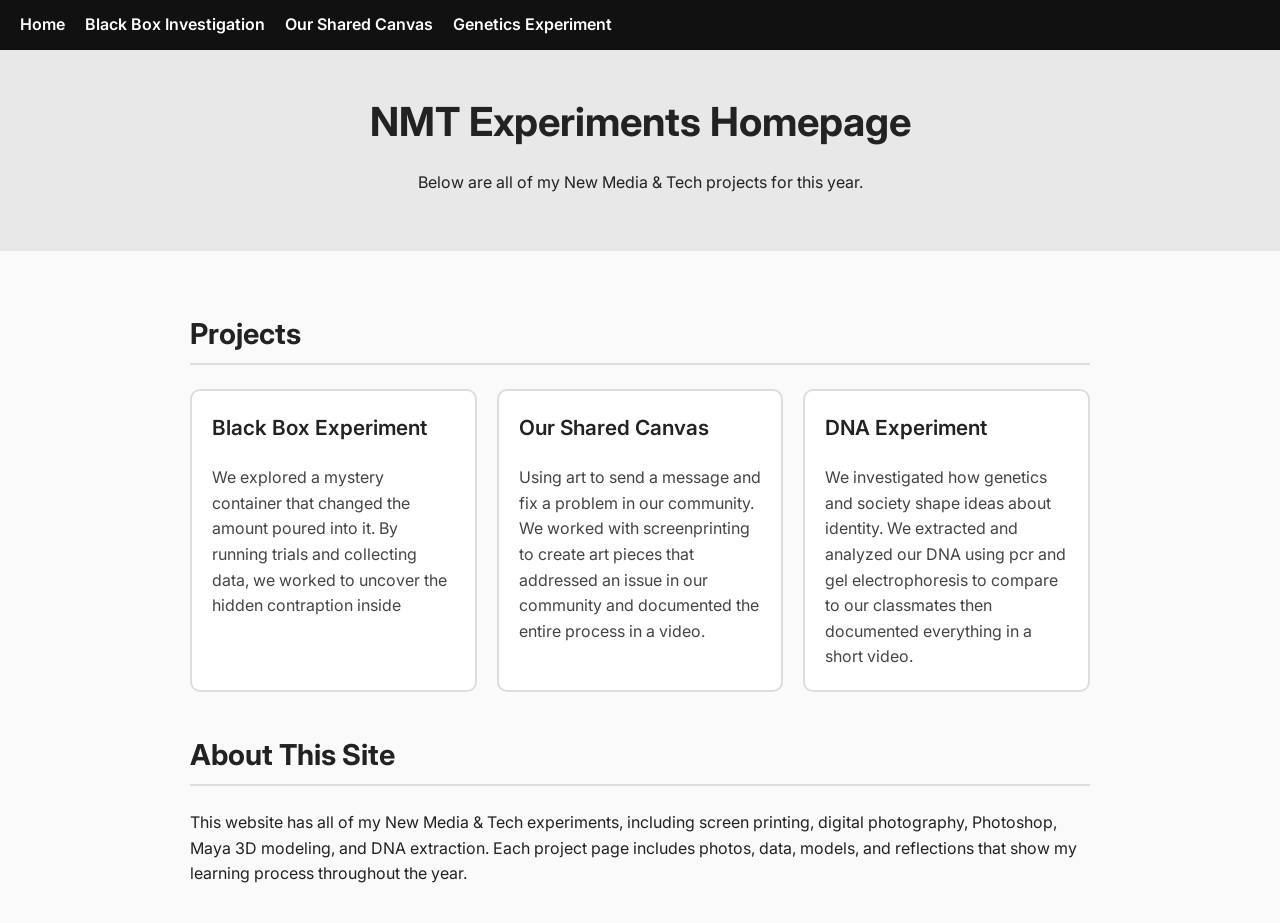
<file: index.html>
<!DOCTYPE html>
<html lang="en">
<head>
  <meta charset="UTF-8">
  <title>NMT Experiments Homepage</title>
  <link rel="icon" type="image/png" href="/images/Spidermanicon.png">
  <meta name="viewport" content="width=device-width, initial-scale=1">

  <link rel="preconnect" href="https://fonts.googleapis.com">
  <link rel="preconnect" href="https://fonts.gstatic.com" crossorigin>
  <link href="https://fonts.googleapis.com/css2?family=Inter:wght@300;400;600;700&display=swap" rel="stylesheet">

  <link rel="stylesheet" href="style.css">
</head>

<body>

<nav class="navbar">
  <ul>
    <li><a href="index.html" class="active">Home</a></li>
    <li><a href="BlackBox.html">Black Box Investigation</a></li>
    <li><a href="screenprint.html">Our Shared Canvas</a></li>
    <li><a href="DNA-Experiment.html">Genetics Experiment</a></li>
  </ul>
</nav>

<header class="hero">
  <h1>NMT Experiments Homepage</h1>
  <p>Below are all of my New Media & Tech projects for this year.</p>
</header>

<main class="content">


  <h2>Projects</h2>

  <div class="card-grid">

    <a class="card" href="/BlackBox.html">
      <h3>Black Box Experiment</h3>
      <p>We explored a mystery container that changed the amount poured into it. By running trials and collecting data, we worked to uncover the hidden contraption inside</p>
    </a>

    <a class="card" href="/screenprint.html">
      <h3>Our Shared Canvas</h3>
      <p>Using art to send a message and fix a problem in our community. We worked with screenprinting to create art pieces that addressed an issue in our community and documented the entire process in a video.</p>
    </a>

    <a class="card" href="/DNA-Experiment.html">
      <h3>DNA Experiment</h3>
      <p>We investigated how genetics and society shape ideas about identity. We extracted and analyzed our DNA using pcr and gel electrophoresis to compare to our classmates then documented everything in a short video.</p>
    </a>

  </div>
  <h2>About This Site</h2>
  <p>
    This website has all of my New Media & Tech experiments, including screen printing,
    digital photography, Photoshop, Maya 3D modeling, and DNA extraction. Each project page
    includes photos, data, models, and reflections that show my learning process throughout the year.
  </p>

</main>

</body>
</html>
</file>
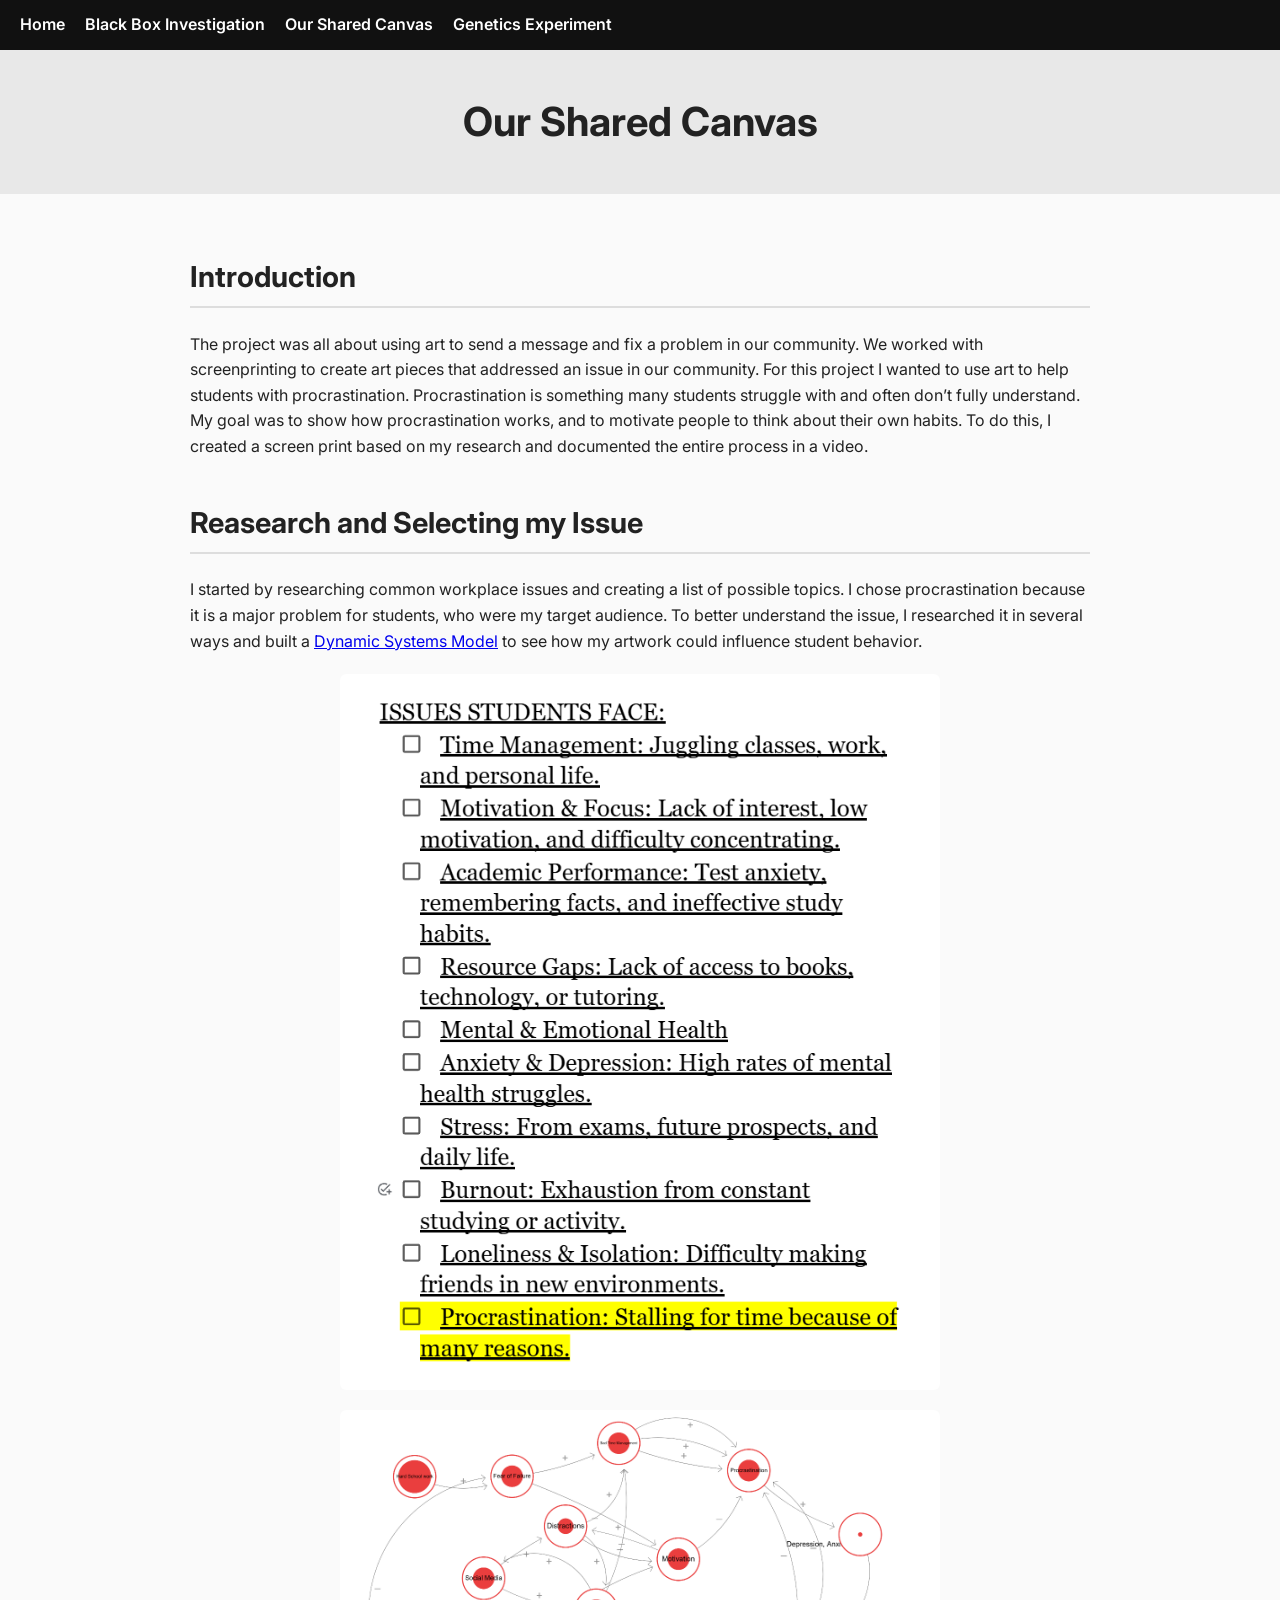
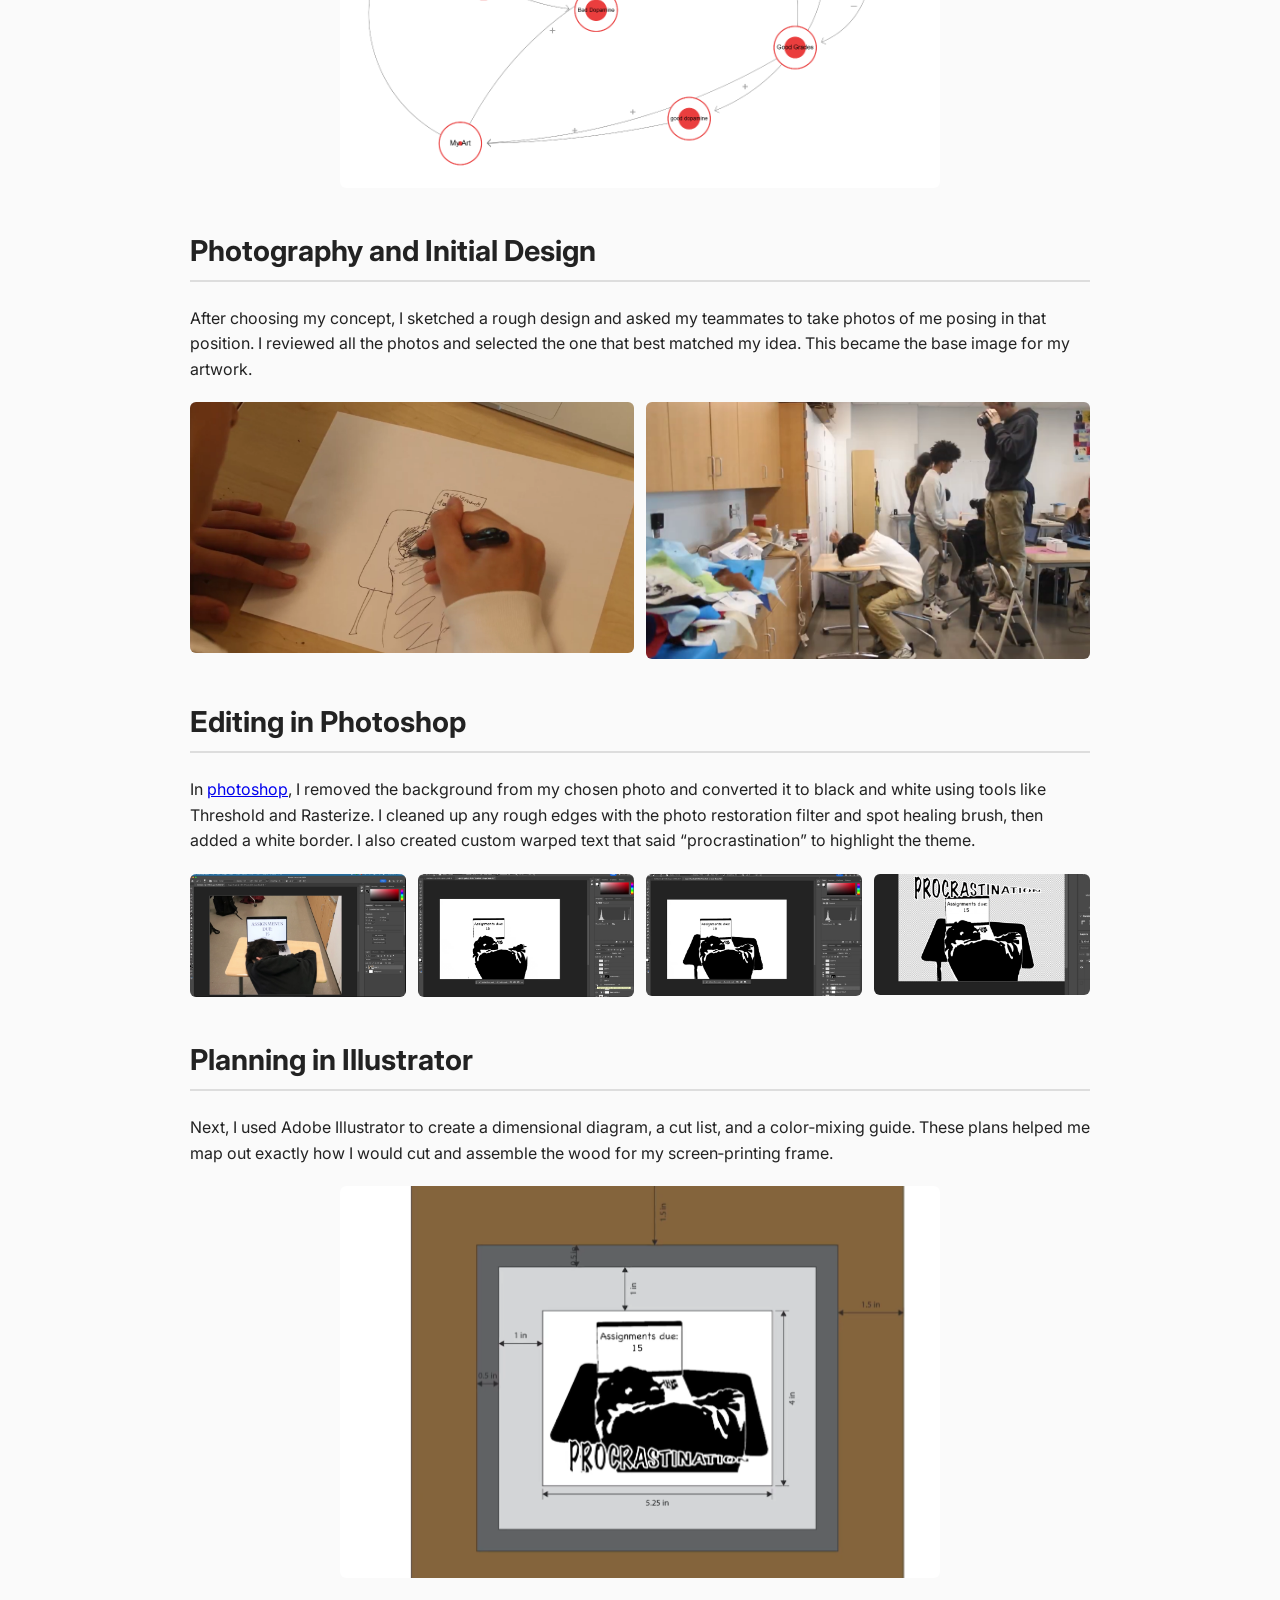
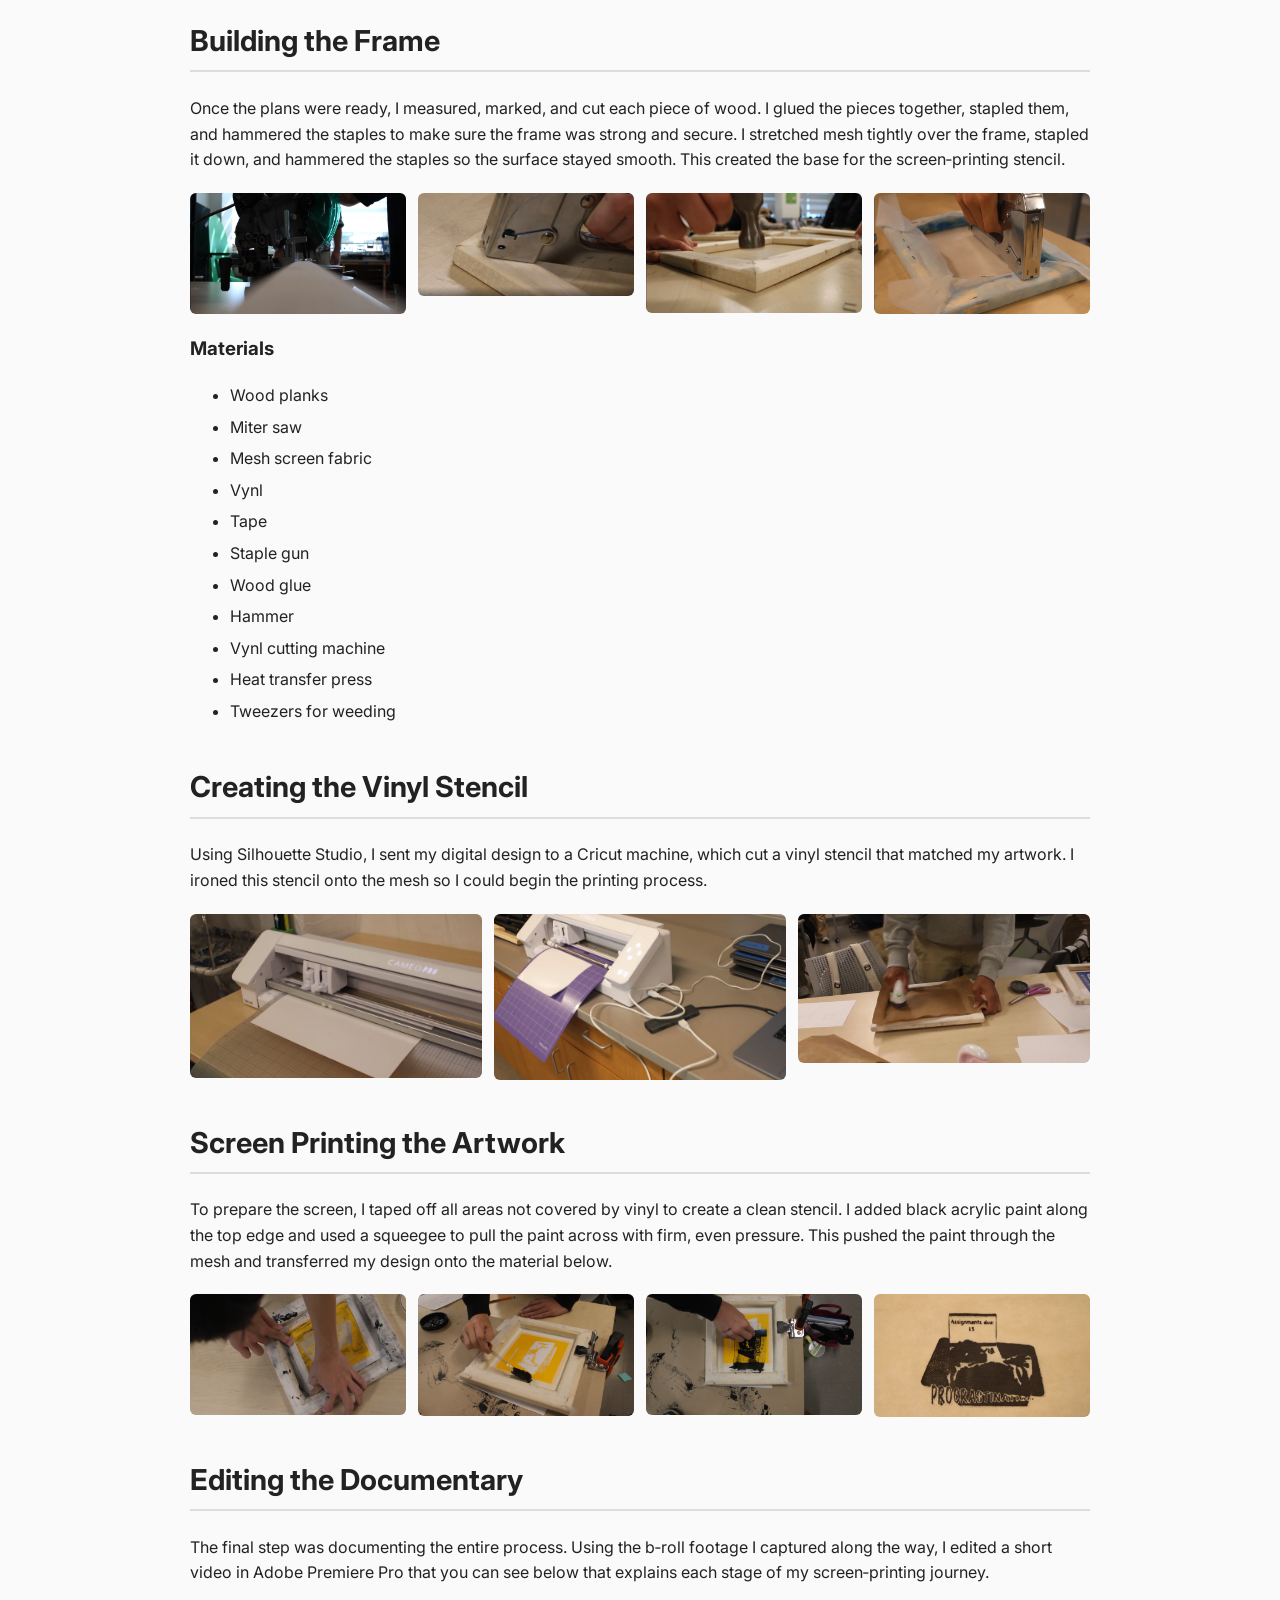
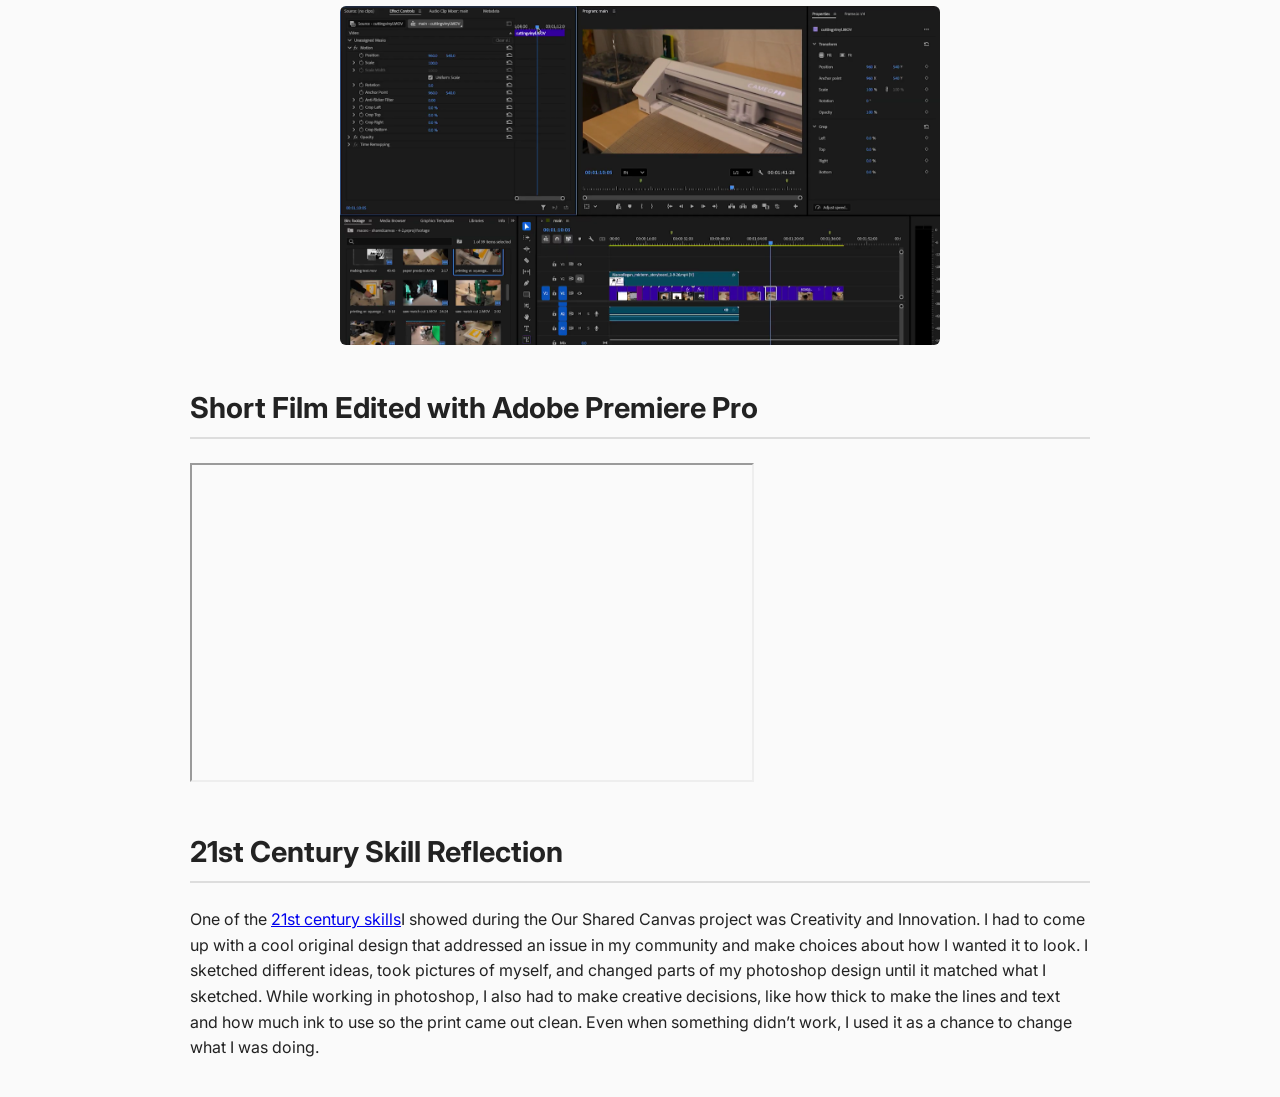
<file: screenprint.html>
<!DOCTYPE html>
<html lang="en">
<head>
  <meta charset="UTF-8">
  <link rel="icon" type="image/png" href="/images/Spidermanicon.png">
  <title>Our Shared Canvas</title>
  <meta name="viewport" content="width=device-width, initial-scale=1">
  <link rel="preconnect" href="https://fonts.googleapis.com">
  <link rel="preconnect" href="https://fonts.gstatic.com" crossorigin>
  <link href="https://fonts.googleapis.com/css2?family=Inter:wght@300;400;600;700&display=swap" rel="stylesheet">
  <link rel="stylesheet" href="style.css">
</head>

<body>
<nav class="navbar">
  <ul>
    <li><a href="index.html">Home</a></li>
    <li><a href="/BlackBox.html">Black Box Investigation</a></li>
    <li><a href="/screenprint.html">Our Shared Canvas</a></li>
    <li><a href="/DNA-Experiment.html">Genetics Experiment</a></li>
  </ul>
</nav>


<header class="hero">
  <h1>Our Shared Canvas</h1>
</header>

<main class="content">

 
  <h2>Introduction</h2>
  <p>
   The project was all about using art to send a message and fix a problem in our community. We worked with screenprinting to create art pieces that addressed an issue in our community. For this project I wanted to use art to help students with procrastination. Procrastination is something many students struggle with and often don’t fully understand. My goal was to show how procrastination works, and to motivate people to think about their own habits. To do this, I created a screen print based on my research and documented the entire process in a video. 
  </p>
 

 
  <h2>Reasearch and Selecting my Issue</h2>
  <p>
    I started by researching common workplace issues and creating a list of possible topics. I chose procrastination because it is a major problem for students, who were my target audience. To better understand the issue, I researched it in several ways and built a <a href="https://ncase.me/loopy/v1.1/?data=[[[3,187,1005,0,%22My%2520Art%22,0],[4,1000,790,0.5,%22Good%2520Grades%22,0],[5,303,572,0.5,%22Social%2520Media%22,0],[7,307,153,0.83,%22Hard%2520School%2520work%22,0],[8,613,218,0.5,%22Fear%2520of%2520Failure%22,0],[9,565,426,0.33,%22Distractions%22,0],[10,946,490,0.5,%22Motivation%22,0],[11,968,240,0.5,%22Bad%2520Time%2520Management%22,0],[12,1217,346,0.5,%22Procrastination%22,0],[16,1504,464,0,%22%2520%22,0],[17,510,554,0.5,%22Bad%2520Dopamine%22,0],[18,800,935,0.5,%22good%2520dopamine%22,0]],[[11,12,-17,1,0],[10,12,-38,-1,0],[8,11,-15,1,0],[8,10,16,-1,0],[9,10,-38,-1,0],[9,11,-74,1,0],[5,9,9,1,0],[7,8,-33,1,0],[3,8,326,-1,0],[3,10,91,1,0],[4,12,-52,-1,0],[12,16,-27,1,0],[16,4,102,-1,0],[11,12,46,1,0],[11,12,106,1,0],[4,12,-137,-1,0],[4,3,68,1,0],[5,17,-24,1,0],[17,11,-48,1,0],[4,18,33,1,0],[18,3,19,1,0],[17,5,-111,1,0],[10,9,-14,-1,0],[9,17,65,1,0]],[[1504,563,%22Depression%252C%2520Anxiety%2520etc%22]],18%5D">Dynamic Systems Model</a> to see how my artwork could influence student behavior.
  </p>
<img class="image-large" src="images/Screenshot 2026-06-17 175943.png" alt="List of issues">
<img class="image-large" src="images/Screenshot 2026-06-17 181839.png" alt="Dynamic systems model">

  <h2>Photography and Initial Design</h2>
  <p>
    After choosing my concept, I sketched a rough design and asked my teammates to take photos of me posing in that position. I reviewed all the photos and selected the one that best matched my idea. This became the base image for my artwork.
  </p>
<div class="photo-grid">
  <img src="images/Screenshot 2026-06-17 182054.png" alt="Initial sketch">
  <img src="images/Screenshot 2026-06-17 182232.png" alt="Conall taking photo">
</div>

  <h2>Editing in Photoshop</h2>
  <p>
    In <a href="https://www.adobe.com/products/photoshop.html">photoshop</a>, I removed the background from my chosen photo and converted it to black and white using tools like Threshold and Rasterize. I cleaned up any rough edges with the photo restoration filter and spot healing brush, then added a white border. I also created custom warped text that said “procrastination” to highlight the theme.
  </p>
<div class="photo-grid">
  <img src="images/Screenshot 2026-06-17 183450.png" alt="Photoshop pre">
  <img src="images/Screenshot 2026-06-17 183550.png" alt="Photoshop after">
  <img src="images/Screenshot 2026-06-17 183718.png" alt="Photoshop final">
  <img src="images/Screenshot 2026-06-17 183847.png" alt="Photoshop text">
</div>
 
  <h2>Planning in Illustrator</h2>
  <p>
    	Next, I used Adobe Illustrator to create a dimensional diagram, a cut list, and a color‑mixing guide. These plans helped me map out exactly how I would cut and assemble the wood for my screen‑printing frame.
  </p>
<img class="image-large" src="images/Screenshot 2026-06-17 183955.png" alt="Dimensional diagram">
  <h2>Building the Frame </h2>
  <p>
   Once the plans were ready, I measured, marked, and cut each piece of wood. I glued the pieces together, stapled them, and hammered the staples to make sure the frame was strong and secure. I stretched mesh tightly over the frame, stapled it down, and hammered the staples so the surface stayed smooth. This created the base for the screen‑printing stencil.
  </p>
<div class="photo-grid">
  <img src="images/Screenshot 2026-06-17 184056.png" alt="">
  <img src="images/Screenshot 2026-06-17 184228.png" alt="">
  <img src="images/Screenshot 2026-06-17 184256.png" alt="">
  <img src="images/Screenshot 2026-06-17 184326.png" alt="">
</div>
 <h3>Materials</h3>
  <ul class="materials">
    <li>Wood planks</li>
    <li>Miter saw</li>
    <li>Mesh screen fabric</li>
    <li>Vynl</li>
    <li>Tape</li>
    <li>Staple gun</li>
    <li>Wood glue</li>
    <li>Hammer</li>
    <li>Vynl cutting machine</li>
    <li>Heat transfer press</li>
    <li>Tweezers for weeding</li>
  </ul>
 
  <h2>Creating the Vinyl Stencil</h2>
  <p>
    Using Silhouette Studio, I sent my digital design to a Cricut machine, which cut a vinyl stencil that matched my artwork. I ironed this stencil onto the mesh so I could begin the printing process.
  </p>
<div class="photo-grid">
  <img src="images/Screenshot 2026-06-17 184524.png" alt="">
  <img src="images/Screenshot 2026-06-17 184558.png" alt="">
  <img src="images/Screenshot 2026-06-17 184656.png" alt="">
</div>
<h2>Screen Printing the Artwork</h2>
  <p>
    To prepare the screen, I taped off all areas not covered by vinyl to create a clean stencil. I added black acrylic paint along the top edge and used a squeegee to pull the paint across with firm, even pressure. This pushed the paint through the mesh and transferred my design onto the material below.
  </p>
<div class="photo-grid">
  <img src="images/Screenshot 2026-06-17 184800.png" alt="">
  <img src="images/Screenshot 2026-06-17 184854.png" alt="">
  <img src="images/Screenshot 2026-06-17 185019.png" alt="">
  <img src="images/Screenshot 2026-06-17 185120.png" alt="">
</div>
  <h2>Editing the Documentary</h2>
  <p>
    The final step was documenting the entire process. Using the b‑roll footage I captured along the way, I edited a short video in Adobe Premiere Pro that you can see below that explains each stage of my screen‑printing journey.
  </p>
<img class="image-large" src="images/Screenshot 2026-06-17 185159.png" alt="Editing project">

  <h2>Short Film Edited with Adobe Premiere Pro</h2>

  <iframe 
        src="https://drive.google.com/file/d/1vIvVANbFlGJaySW30Tfke4kA_xUtD8hp/preview"
        width="560" height="315"
        allowfullscreen>
    </iframe>

  <h2>21st Century Skill Reflection</h2>
  <p>
    One of the <a href="https://docs.google.com/document/d/1baKXJmWOxsfkpHS--u0fK1Is2Ybwf5XLBzbkq15MQhM/edit?tab=t.0">21st century skills</a>I showed during the Our Shared Canvas project was Creativity and Innovation. I had to come up with a cool original design that addressed an issue in my community and make choices about how I wanted it to look. I sketched different ideas, took pictures of myself, and changed parts of my photoshop design until it matched what I sketched. While working in photoshop, I also had to make creative decisions, like how thick to make the lines and text and how much ink to use so the print came out clean. Even when something didn’t work, I used it as a chance to change what I was doing. 
  </p>
 

</main>

</body>
</html>
</file>
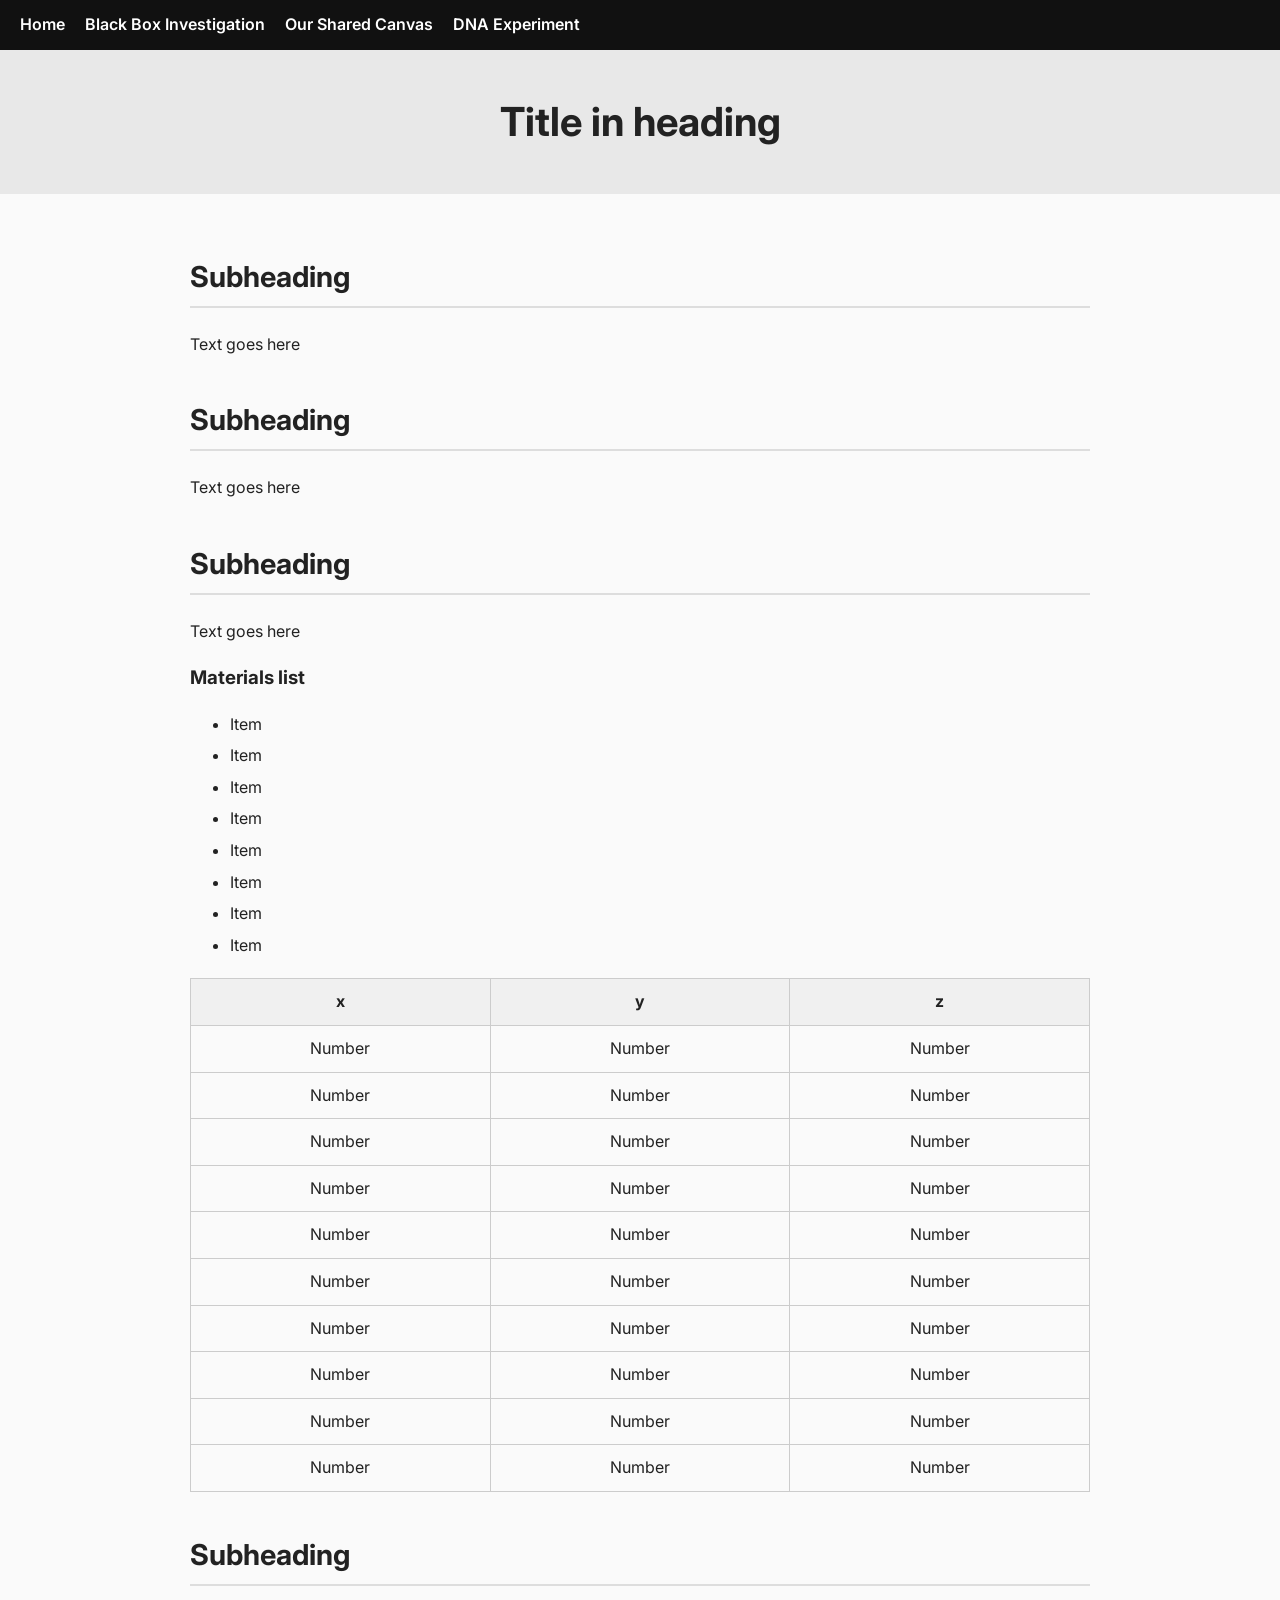
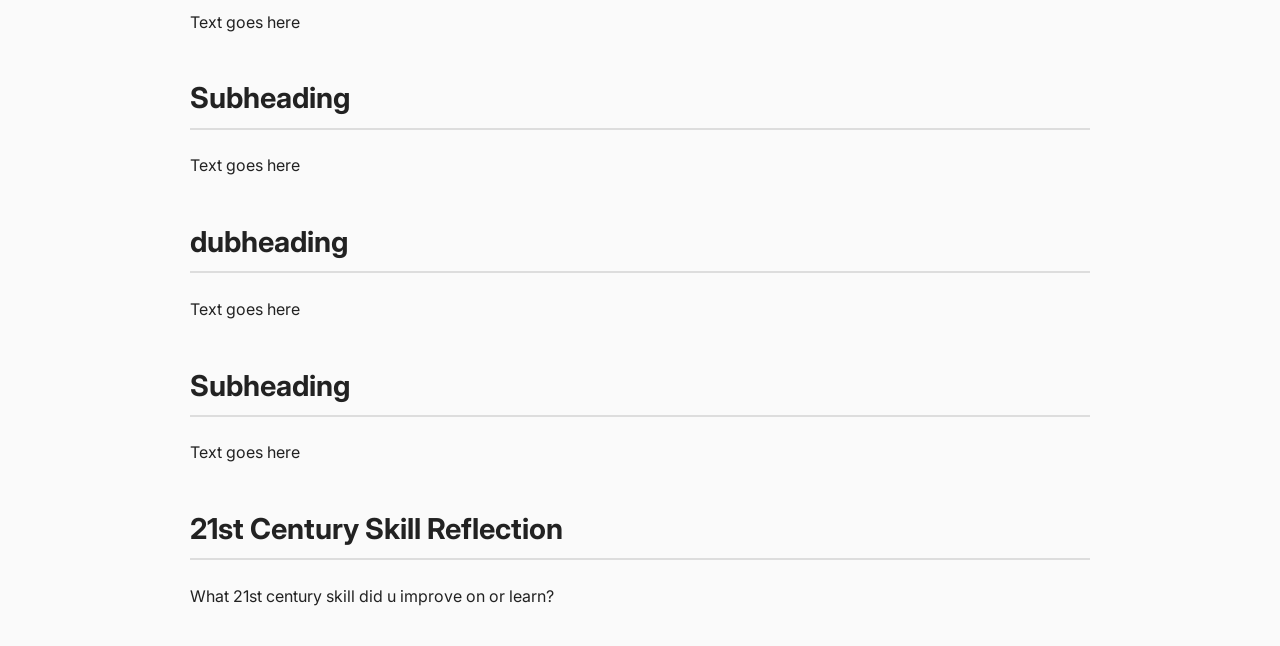
<file: template.html>
<!DOCTYPE html>
<html lang="en">
<head>
  <meta charset="UTF-8">
  <link rel="icon" type="image/png" href="/images/Spidermanicon.png">
  <title>TITLE</title>
  <meta name="viewport" content="width=device-width, initial-scale=1">
  <link rel="preconnect" href="https://fonts.googleapis.com">
  <link rel="preconnect" href="https://fonts.gstatic.com" crossorigin>
  <link href="https://fonts.googleapis.com/css2?family=Inter:wght@300;400;600;700&display=swap" rel="stylesheet">
  <link rel="stylesheet" href="style.css">
</head>

<body>
<nav class="navbar">
  <ul>
    <li><a href="index.html">Home</a></li>
    <li><a href="/BlackBox.html">Black Box Investigation</a></li>
    <li><a href="/screenprint.html">Our Shared Canvas</a></li>
    <li><a href="/DNA-Experiment.html">DNA Experiment</a></li>
  </ul>
</nav>

<header class="hero">
  <h1>Title in heading</h1>
</header>

<main class="content">

 
  <h2>Subheading</h2>
  <p>
   Text goes here
  </p>
 
  <h2>Subheading</h2>
  <p>
   Text goes here
  </p>


  <h2>Subheading</h2>
  <p>
    Text goes here
  </p>


  <h3>Materials list</h3>
  <ul class="materials">
    <li>Item</li>
    <li>Item</li>
    <li>Item</li>
    <li>Item</li>
    <li>Item</li>
    <li>Item</li>
    <li>Item</li>
    <li>Item</li>
  </ul>

  <table class="data-table">
    <tr><th>x</th><th>y</th><th>z</th></tr>
    <tr><td>Number</td><td>Number</td><td>Number</td></tr>
    <tr><td>Number</td><td>Number</td><td>Number</td></tr>
    <tr><td>Number</td><td>Number</td><td>Number</td></tr>
    <tr><td>Number</td><td>Number</td><td>Number</td></tr>
    <tr><td>Number</td><td>Number</td><td>Number</td></tr>
    <tr><td>Number</td><td>Number</td><td>Number</td></tr>
    <tr><td>Number</td><td>Number</td><td>Number</td></tr>
    <tr><td>Number</td><td>Number</td><td>Number</td></tr>
    <tr><td>Number</td><td>Number</td><td>Number</td></tr>
    <tr><td>Number</td><td>Number</td><td>Number</td></tr>
  </table>
 

 
  <h2>Subheading</h2>
  <p>
   Text goes here
  </p>
 

 
  <h2>Subheading</h2>
  <p>
    	Text goes here
  </p>
 
  <h2>dubheading</h2>
  <p>
    Text goes here
  </p>

  <h2>Subheading</h2>
  <p>
    Text goes here
  </p>

 
  <h2>21st Century Skill Reflection</h2>
  <p>
    What 21st century skill did u improve on or learn?
  </p>
 

</main>

</body>
</html>
</file>
<file: style.css>
body {
  font-family: 'Inter', sans-serif;
  margin: 0;
  padding: 0;
  background: #fafafa;
  color: #222;
  line-height: 1.6;
}

.navbar {
  background: #111;
  padding: 12px 20px;
}

.navbar ul {
  list-style: none;
  display: flex;
  gap: 20px;
  margin: 0;
  padding: 0;
}

.navbar a {
  color: white;
  text-decoration: none;
  font-weight: 600;
}

.navbar a:hover {
  opacity: 0.7;
}

.hero {
  text-align: center;
  padding: 40px 20px;
  background: #e8e8e8;
}

.hero h1 {
  font-size: 2.5rem;
  margin: 0;
}

.content {
  max-width: 900px;
  margin: auto;
  padding: 20px;
}

h2 {
  margin-top: 40px;
  font-size: 1.8rem;
  border-bottom: 2px solid #ddd;
  padding-bottom: 6px;
}

.image-large {
  width: 100%;
  max-width: 600px;
  display: block;
  margin: 20px auto;
  border-radius: 6px;
}

.photo-grid {
  display: grid;
  grid-template-columns: repeat(auto-fit, minmax(180px, 1fr));
  gap: 12px;
  margin: 20px 0;
}

.photo-grid img {
  width: 100%;
  border-radius: 6px;
}

.materials li {
  margin-bottom: 6px;
}

.data-table {
  width: 100%;
  border-collapse: collapse;
  margin-top: 20px;
}

.data-table th,
.data-table td {
  border: 1px solid #ccc;
  padding: 10px;
  text-align: center;
}

.data-table th {
  background: #f0f0f0;
  font-weight: 700;
}
.card-grid {
  display: grid;
  grid-template-columns: repeat(auto-fit, minmax(260px, 1fr));
  gap: 20px;
  margin-top: 20px;
}

.card {
  display: block;
  background: white;
  padding: 20px;
  border-radius: 10px;
  border: 2px solid #ddd;
  text-decoration: none;
  color: #222;
}

.card h3 {
  margin-top: 0;
  font-size: 1.3rem;
  font-weight: 600;
}

.card p {
  margin-bottom: 0;
  color: #444;
}
</file>
